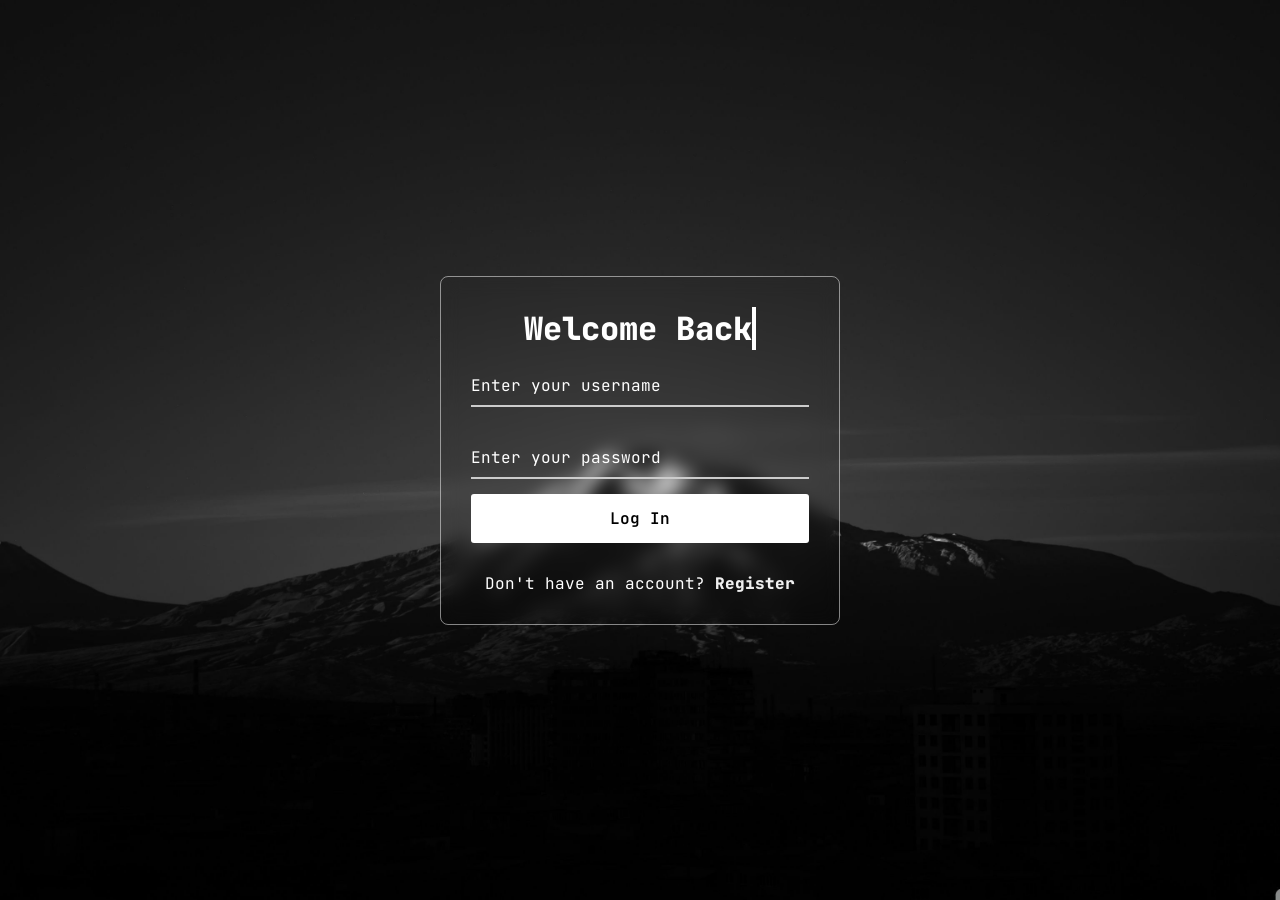
<file: app/templates/auth/login.html>
<!DOCTYPE html>
<html lang="en">
<head>
    <meta charset="UTF-8">
    <meta name="viewport" content="width=device-width, initial-scale=1.0">
    <link rel="stylesheet" href="../../static/style_login.css">
    <link rel="stylesheet" href="https://fonts.googleapis.com/css2?family=JetBrains+Mono:ital,wght@0,100..800;1,100..800&family=Work+Sans:ital,wght@0,100..900;1,100..900&display=swap">
    <title>Login</title>
</head>
<body>
 <div class="wrapper">
    <form action="" method="post">
      <h2>Welcome Back</h2>
        <div class="input-field">
        <input type="text" required  required name="userForm">
        <label>Enter your username</label>
      </div>
      <div class="input-field">
        <input type="password" required  required name="passForm">
        <label>Enter your password</label>
      </div>

      <button type="submit" name="logar">Log In</button>
      <div class="register">
        <p>Don't have an account? <a href="register" style="font-weight: 800;">Register</a></p>
      </div>
    </form>
  </div>
</body>
</html>
</file>
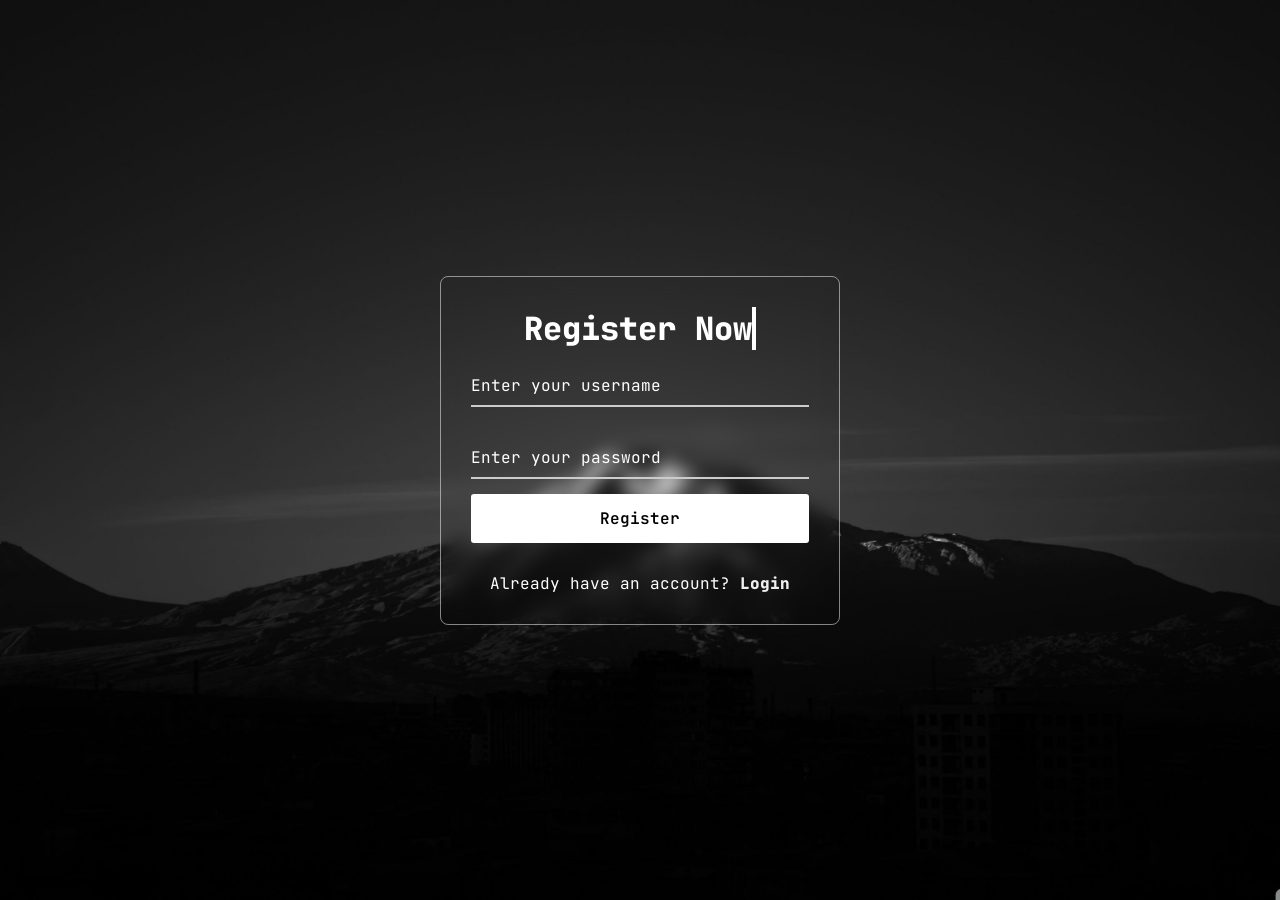
<file: app/templates/auth/register.html>
<!DOCTYPE html>
<html lang="en">
<head>
    <meta charset="UTF-8">
    <meta name="viewport" content="width=device-width, initial-scale=1.0">
    <link rel="stylesheet" href="../../static/style_login.css">
    <link rel="stylesheet" href="https://fonts.googleapis.com/css2?family=JetBrains+Mono:ital,wght@0,100..800;1,100..800&family=Work+Sans:ital,wght@0,100..900;1,100..900&display=swap">
    <title>Register</title>
</head>
<body>
 <div class="wrapper">
    <form action="" method="post">
      <h2>Register Now</h2>
        <div class="input-field">
        <input type="text" required name="userForm" minlength="3">
        <label>Enter your username</label>
      </div>
      <div class="input-field">
        <input type="password" required name="passForm" minlength="3">
        <label>Enter your password</label>
      </div>
      <button type="submit" name="cadastrar">Register</button>
      <div class="register">
        <p>Already have an account? <a href="login" style="font-weight: 800;">Login</a></p>
      </div>
    </form>
  </div>
</body>
</html>
</file>
<file: app/static/style_login.css>
* {
  margin: 0;
  padding: 0;
  box-sizing: border-box;
  font-family: "JetBrains Mono", sans-serif;
}
body {
  display: flex;
  align-items: center;
  justify-content: center;
  min-height: 100vh;
  width: 100%;
  padding: 0 10px;
}
body::before {
  content: "";
  position: absolute;
  width: 100%;
  height: 100%;
  background: url("images/wallpapers.jpg"), #000;
  background-position: center;
  background-size: cover;
}
.wrapper {
  width: 400px;
  border-radius: 8px;
  padding: 30px;
  text-align: center;
  border: 1px solid rgba(255, 255, 255, 0.5);
  backdrop-filter: blur(9px);
  -webkit-backdrop-filter: blur(9px);
}
form {
  display: flex;
  flex-direction: column;
}
h2 {
  font-size: 2rem;
  margin-bottom: 20px;
  color: #fff;
}
.input-field {
  position: relative;
  border-bottom: 2px solid #ccc;
  margin: 15px 0;
}
.input-field label {
  position: absolute;
  top: 50%;
  left: 0;
  transform: translateY(-50%);
  color: #fff;
  font-size: 16px;
  pointer-events: none;
  transition: 0.15s ease;
}
.input-field input {
  width: 100%;
  height: 40px;
  background: transparent;
  border: none;
  outline: none;
  font-size: 16px;
  color: #fff;
}
.input-field input:focus~label,
.input-field input:valid~label {
  font-size: 0.8rem;
  top: 10px;
  transform: translateY(-120%);
}
.forget {
  display: flex;
  align-items: center;
  justify-content: space-between;
  margin: 25px 0 35px 0;
  color: #fff;
}

.forget label {
  display: flex;
  align-items: center;
}
.forget label p {
  margin-left: 8px;
}
.wrapper a {
  color: #efefef;
  text-decoration: none;
}
.wrapper a:hover {
  text-decoration: underline;
}
button {
  background: #fff;
  color: #000;
  font-weight: 600;
  border: none;
  padding: 12px 20px;
  cursor: pointer;
  border-radius: 3px;
  font-size: 16px;
  border: 2px solid transparent;
  transition: 0.3s ease;
}
button:hover {
  color: #fff;
  border-color: #fff;
  background: rgba(255, 255, 255, 0.15);
}
.register {
  text-align: center;
  margin-top: 30px;
  color: #fff;
}

.wrapper h2 {
  overflow: hidden;
  border-right: .15em solid rgb(255, 255, 255);
  font-weight: 800;
  white-space: nowrap;
  margin: 0 auto;
  animation: 
    typing 1.5s steps(24, end),
    blink-caret .75s step-end infinite alternate;
}

@keyframes typing {
  from { width: 0 }
  to { width: 100% }
}

@keyframes blink-caret {
  from, to { border-color: transparent }
  50% { border-color: rgb(255, 255, 255); }
}
</file>
